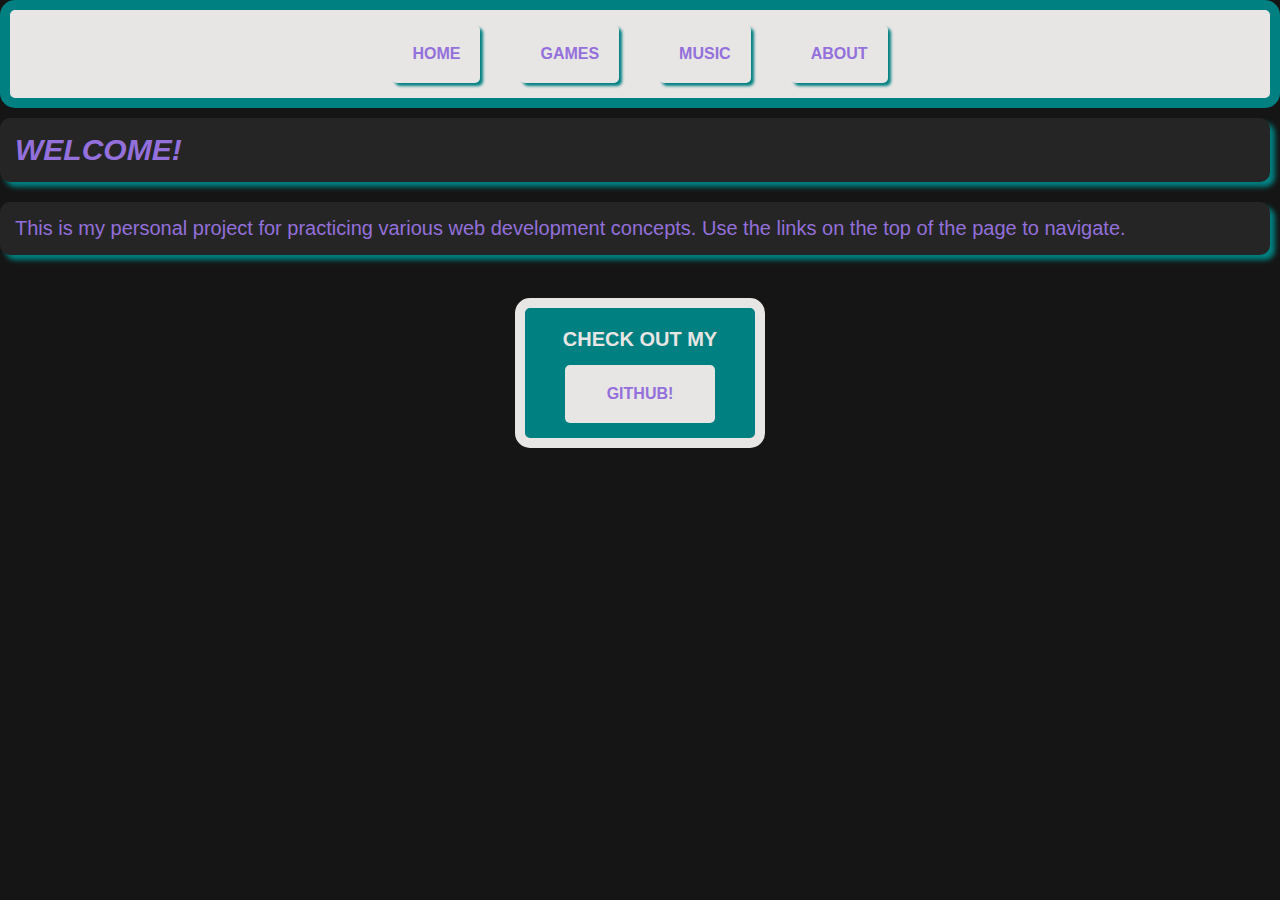
<file: index.html>
<!DOCTYPE html>
<html lang="en">
  <head>
    <meta charset="UTF-8">
    <meta name="viewport" content="width=device-width, initial-scale=1.0">
    <meta http-equiv="X-UA-Compatible" content="ie=edge">
    <link rel="stylesheet" href="./css/styles.css">
    <title>Dave's Blog</title>
  </head>
  <body>
    <nav>
      <a href="index.html"><button>HOME</button></a>
      <a href="rankings/main.html"><button>GAMES</button></a>
      <a href="music/musicMain.html"><button>MUSIC</button></a>
      <a href="about/about.html"><button>ABOUT</button></a>
    </nav>
    <h1>WELCOME!</h1>
    <p>This is my personal project for practicing various web development concepts. 
      Use the links on the top of the page to navigate.</p><br>
    <div class="gitbanner">
      <h2 class="gitbannertext">CHECK OUT MY</h2>
      <a  href="https://github.com/DaveAlRing"><button class="gitbannerlink">GITHUB!</button></a>
    </div>
  </body>
</html>
</file>
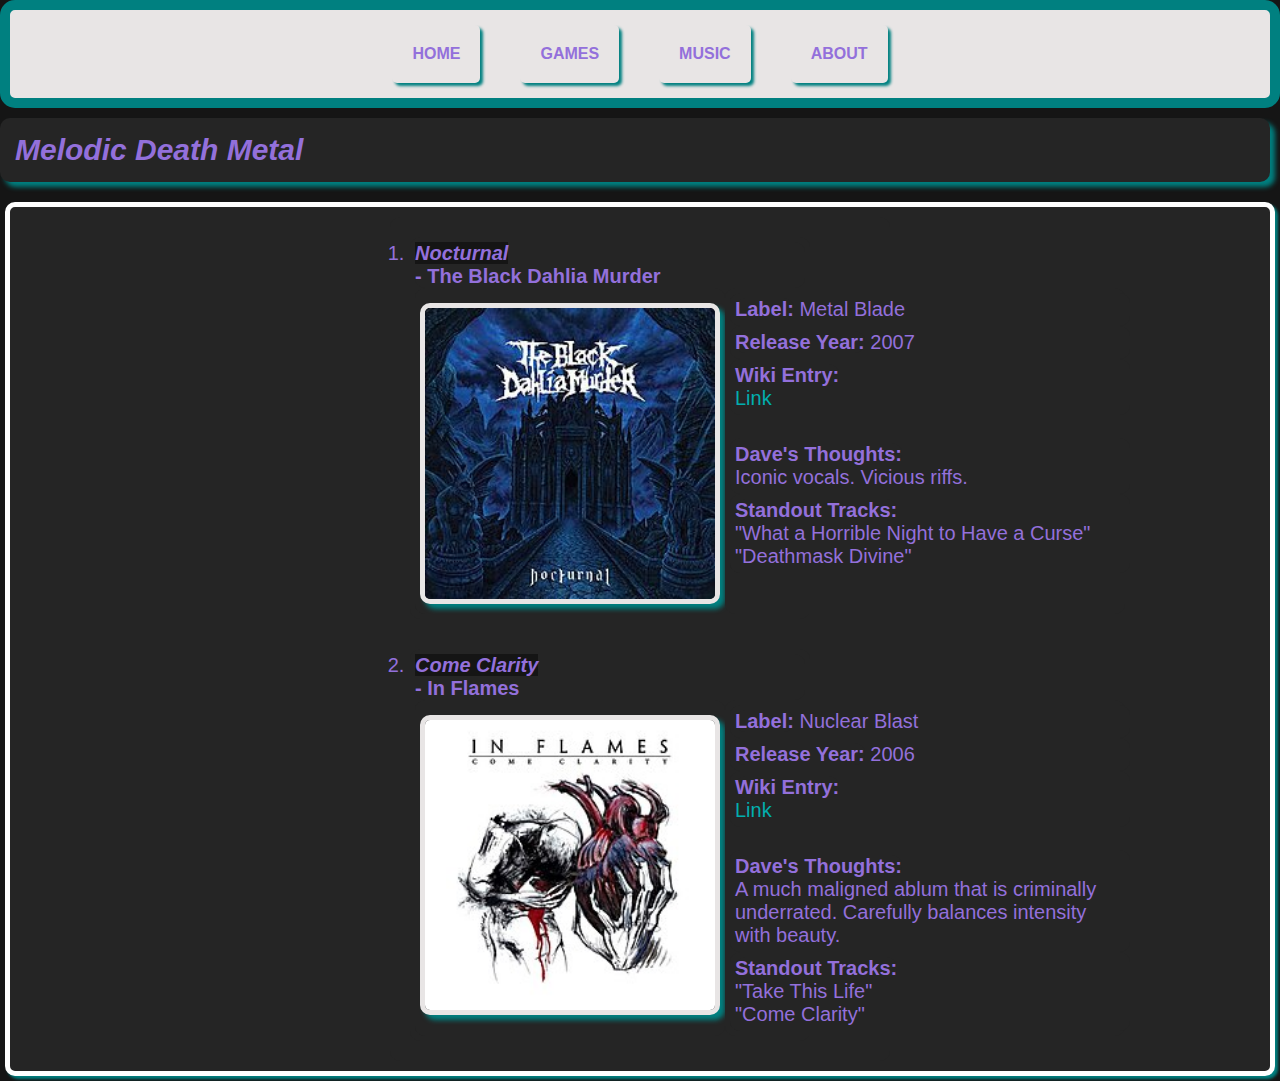
<file: music/melodeath.html>
<!DOCTYPE html>
<html lang="en">
  <head>
    <meta charset="UTF-8">
    <meta name="viewport" content="width=device-width, initial-scale=1.0">
    <meta http-equiv="X-UA-Compatible" content="ie=edge">
    <link rel="stylesheet" href="../css/styles.css">
    <title>Dave's Blog Melodeath</title>
  </head>
  <body>
    <nav>
      <a href="../index.html"><button>HOME</button></a>
      <a href="../rankings/main.html"><button>GAMES</button></a>
      <a href="../music/musicMain.html"><button>MUSIC</button></a>
      <a href="../about/about.html"><button>ABOUT</button></a>
    </nav>
    <h1>Melodic Death Metal</h1>
    <div class="container">
      <ol>
        <li>
          <h2><em>Nocturnal</em><br>- The Black Dahlia Murder</h2>
          <ul class="flexList">
              <li><img src="../images/black.jpg" alt="Black Dahlia album art"></li>
              <li><ul>
                    <li><strong>Label:</strong> Metal Blade</li>
                    <li><strong>Release Year:</strong> 2007</li>
                    <li><strong>Wiki Entry: </strong><a href="https://en.wikipedia.org/wiki/Nocturnal_(The_Black_Dahlia_Murder_album)">Link</a></li><br>
                    <li><strong>Dave's Thoughts:</strong><br> Iconic vocals. Vicious riffs.</li>
                    <li><strong>Standout Tracks:</strong><br>"What a Horrible Night to Have a Curse"<br>"Deathmask Divine"</li>
                  </ul>
              </li>
          </ul>     
        </li><br>
        <li>
          <h2><em>Come Clarity</em><br>- In Flames</h2>
          <ul class="flexList">
            <li><img src="../images/inflames.jpg" alt="In Flames album art"></li>
            <li><ul>
              <li><strong>Label:</strong> Nuclear Blast</li>
              <li><strong>Release Year:</strong> 2006</li>
              <li><strong>Wiki Entry: </strong><a href="https://en.wikipedia.org/wiki/Come_Clarity">Link</a></li><br>
              <li><strong>Dave's Thoughts:</strong><br> A much maligned ablum that is criminally underrated. 
                    Carefully balances intensity with beauty.</li>
              <li><strong>Standout Tracks:</strong><br>"Take This Life"<br>"Come Clarity"</li>
          </ul>        
        </li>
      </ol>
    </div>
  </body>
</html>
</file>
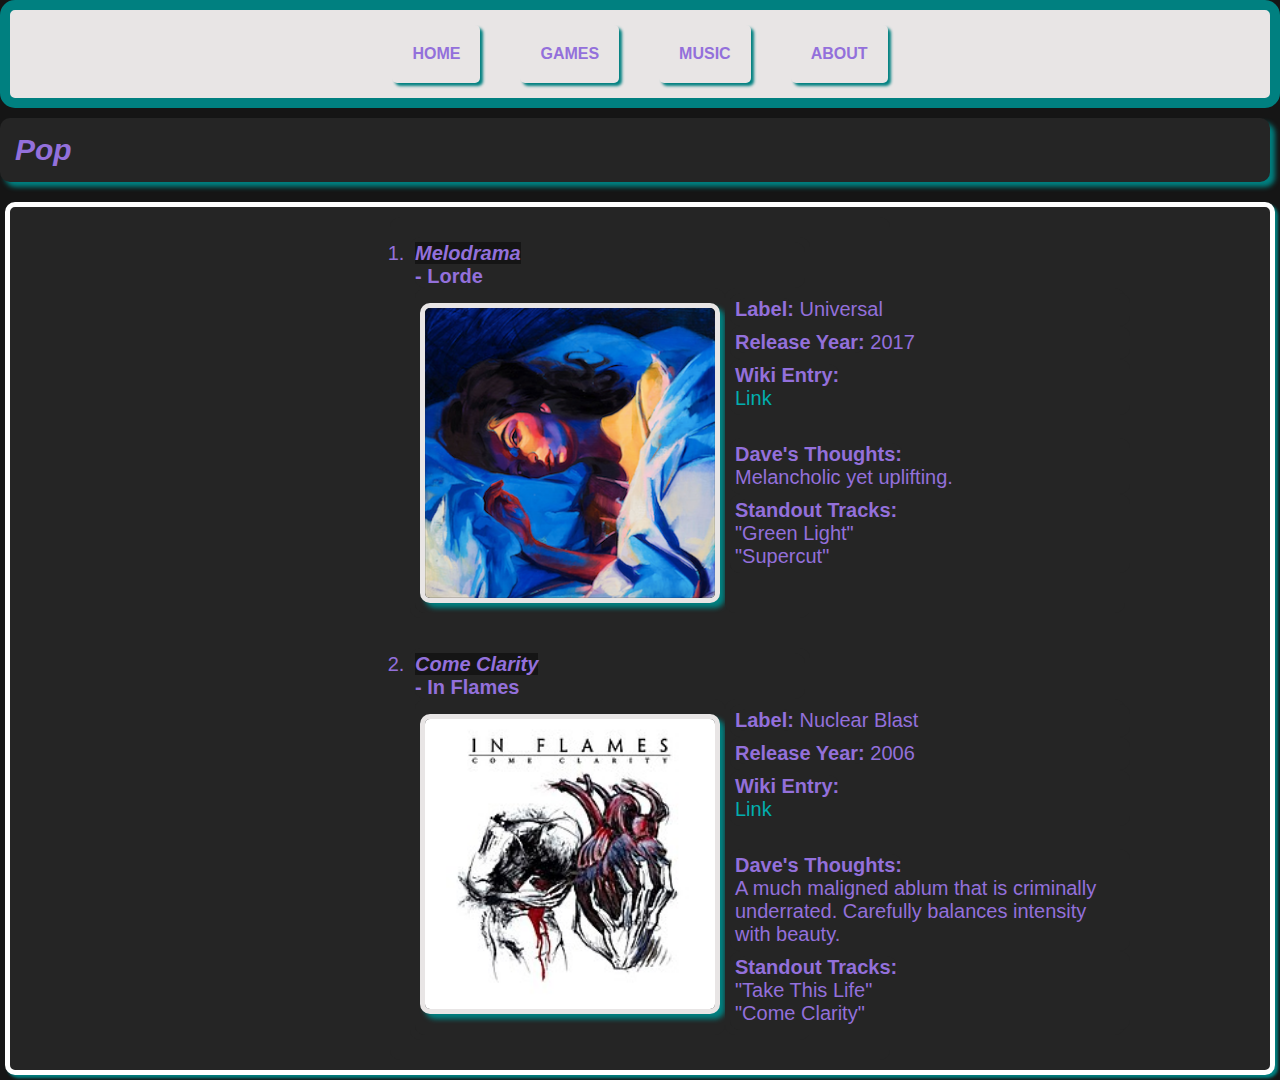
<file: music/pop.html>
<!DOCTYPE html>
<html lang="en">
  <head>
    <meta charset="UTF-8">
    <meta name="viewport" content="width=device-width, initial-scale=1.0">
    <meta http-equiv="X-UA-Compatible" content="ie=edge">
    <link rel="stylesheet" href="../css/styles.css">
    <title>Dave's Blog Pop</title>
  </head>
  <body>
    <nav>
      <a href="../index.html"><button>HOME</button></a>
      <a href="../rankings/main.html"><button>GAMES</button></a>
      <a href="../music/musicMain.html"><button>MUSIC</button></a>
      <a href="../about/about.html"><button>ABOUT</button></a>
    </nav>
    <h1>Pop</h1>
    <div class="container">
      <ol>
        <li>
          <h2><em>Melodrama</em><br>- Lorde</h2>
          <ul class="flexList">
              <li><img src="../images/lorde.png" alt="Lorde album art"></li>
              <li><ul>
                    <li><strong>Label:</strong> Universal</li>
                    <li><strong>Release Year:</strong> 2017</li>
                    <li><strong>Wiki Entry: </strong><a href="https://en.wikipedia.org/wiki/Melodrama_(Lorde_album)">Link</a></li><br>
                    <li><strong>Dave's Thoughts:</strong><br> Melancholic yet uplifting.</li>
                    <li><strong>Standout Tracks:</strong><br>"Green Light"<br>"Supercut"</li>
                  </ul>
              </li>
          </ul>     
        </li><br>
        <li>
          <h2><em>Come Clarity</em><br>- In Flames</h2>
          <ul class="flexList">
            <li><img src="../images/inflames.jpg" alt="In Flames album art"></li>
            <li><ul>
              <li><strong>Label:</strong> Nuclear Blast</li>
              <li><strong>Release Year:</strong> 2006</li>
              <li><strong>Wiki Entry: </strong><a href="https://en.wikipedia.org/wiki/Come_Clarity">Link</a></li><br>
              <li><strong>Dave's Thoughts:</strong><br> A much maligned ablum that is criminally underrated. 
                    Carefully balances intensity with beauty.</li>
              <li><strong>Standout Tracks:</strong><br>"Take This Life"<br>"Come Clarity"</li>
          </ul>        
        </li>
      </ol>
    </div>
  </body>
</html>
</file>
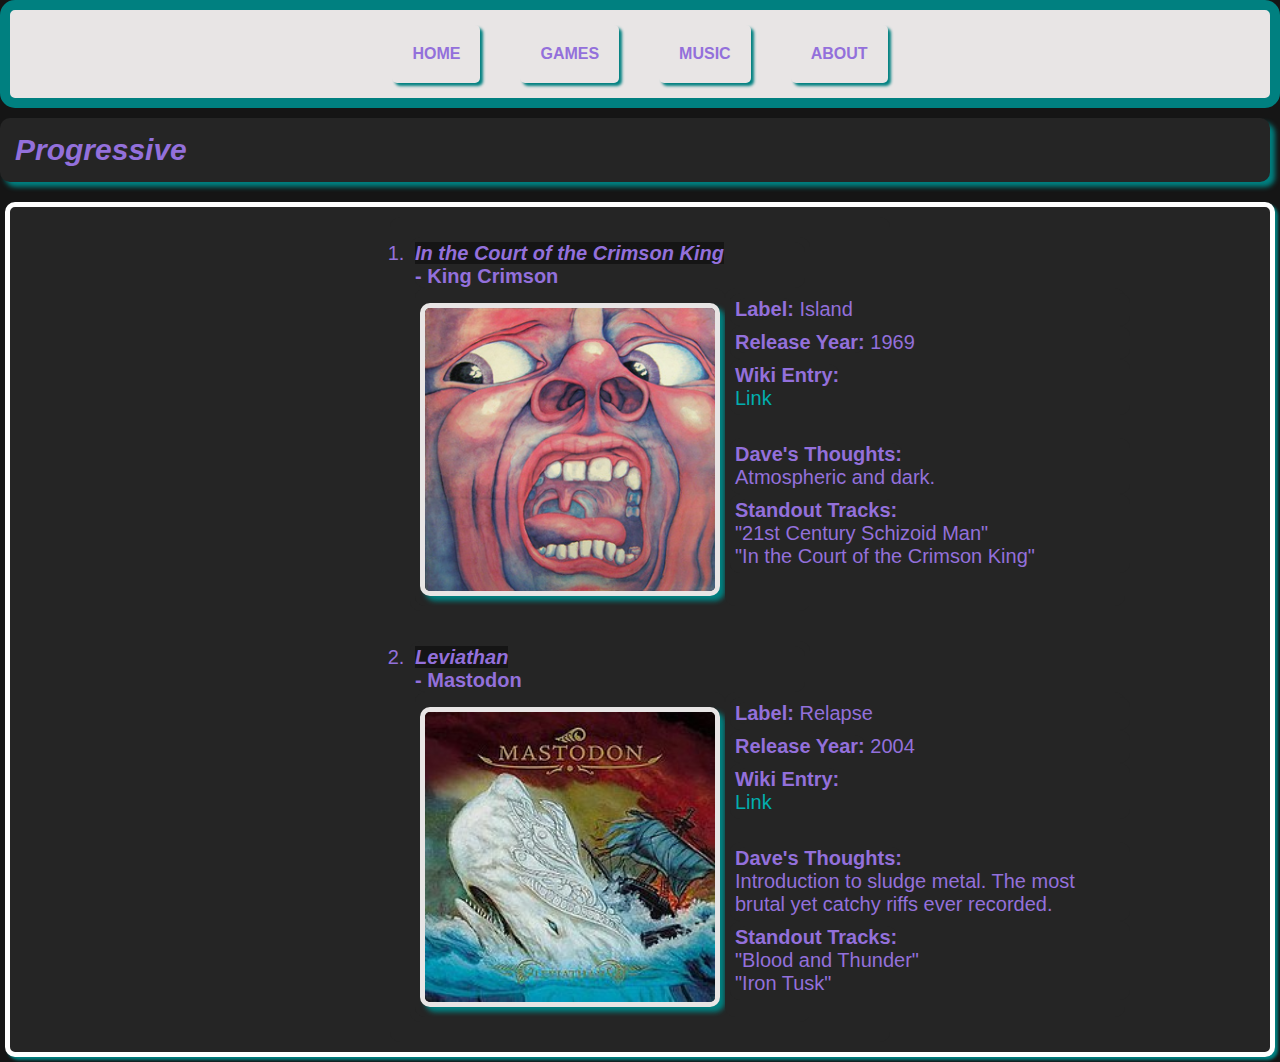
<file: music/prog.html>
<!DOCTYPE html>
<html lang="en">
  <head>
    <meta charset="UTF-8">
    <meta name="viewport" content="width=device-width, initial-scale=1.0">
    <meta http-equiv="X-UA-Compatible" content="ie=edge">
    <link rel="stylesheet" href="../css/styles.css">
    <title>Dave's Blog Prog</title>
  </head>
  <body>
    <nav>
      <a href="../index.html"><button>HOME</button></a>
      <a href="../rankings/main.html"><button>GAMES</button></a>
      <a href="../music/musicMain.html"><button>MUSIC</button></a>
      <a href="../about/about.html"><button>ABOUT</button></a>
    </nav>
    <h1>Progressive</h1>
    <div class="container">
      <ol>
        <li>
          <h2><em>In the Court of the Crimson King</em><br>- King Crimson</h2>
          <ul class="flexList">
              <li><img src="../images/kingcrimson.jpeg" alt="King Crimson album art"></li>
              <li><ul>
                    <li><strong>Label:</strong> Island</li>
                    <li><strong>Release Year:</strong> 1969</li>
                    <li><strong>Wiki Entry: </strong><a href="https://en.wikipedia.org/wiki/In_the_Court_of_the_Crimson_King">Link</a></li><br>
                    <li><strong>Dave's Thoughts:</strong><br> Atmospheric and dark.</li>
                    <li><strong>Standout Tracks:</strong><br>"21st Century Schizoid Man"<br>"In the Court of the Crimson King"</li>
                  </ul>
              </li>
          </ul>     
        </li><br>
        <li>
          <h2><em>Leviathan</em><br>- Mastodon</h2>
          <ul class="flexList">
            <li><img src="../images/mastodon.jpg" alt="Mastodon album art"></li>
            <li><ul>
              <li><strong>Label:</strong> Relapse</li>
              <li><strong>Release Year:</strong> 2004</li>
              <li><strong>Wiki Entry: </strong><a href="https://en.wikipedia.org/wiki/Leviathan_(Mastodon_album)">Link</a></li><br>
              <li><strong>Dave's Thoughts:</strong><br> Introduction to sludge metal. The most brutal yet catchy riffs ever recorded.</li>
              <li><strong>Standout Tracks:</strong><br>"Blood and Thunder"<br>"Iron Tusk"</li>
          </ul>        
        </li>
      </ol>
    </div>
  </body>
</html>
</file>
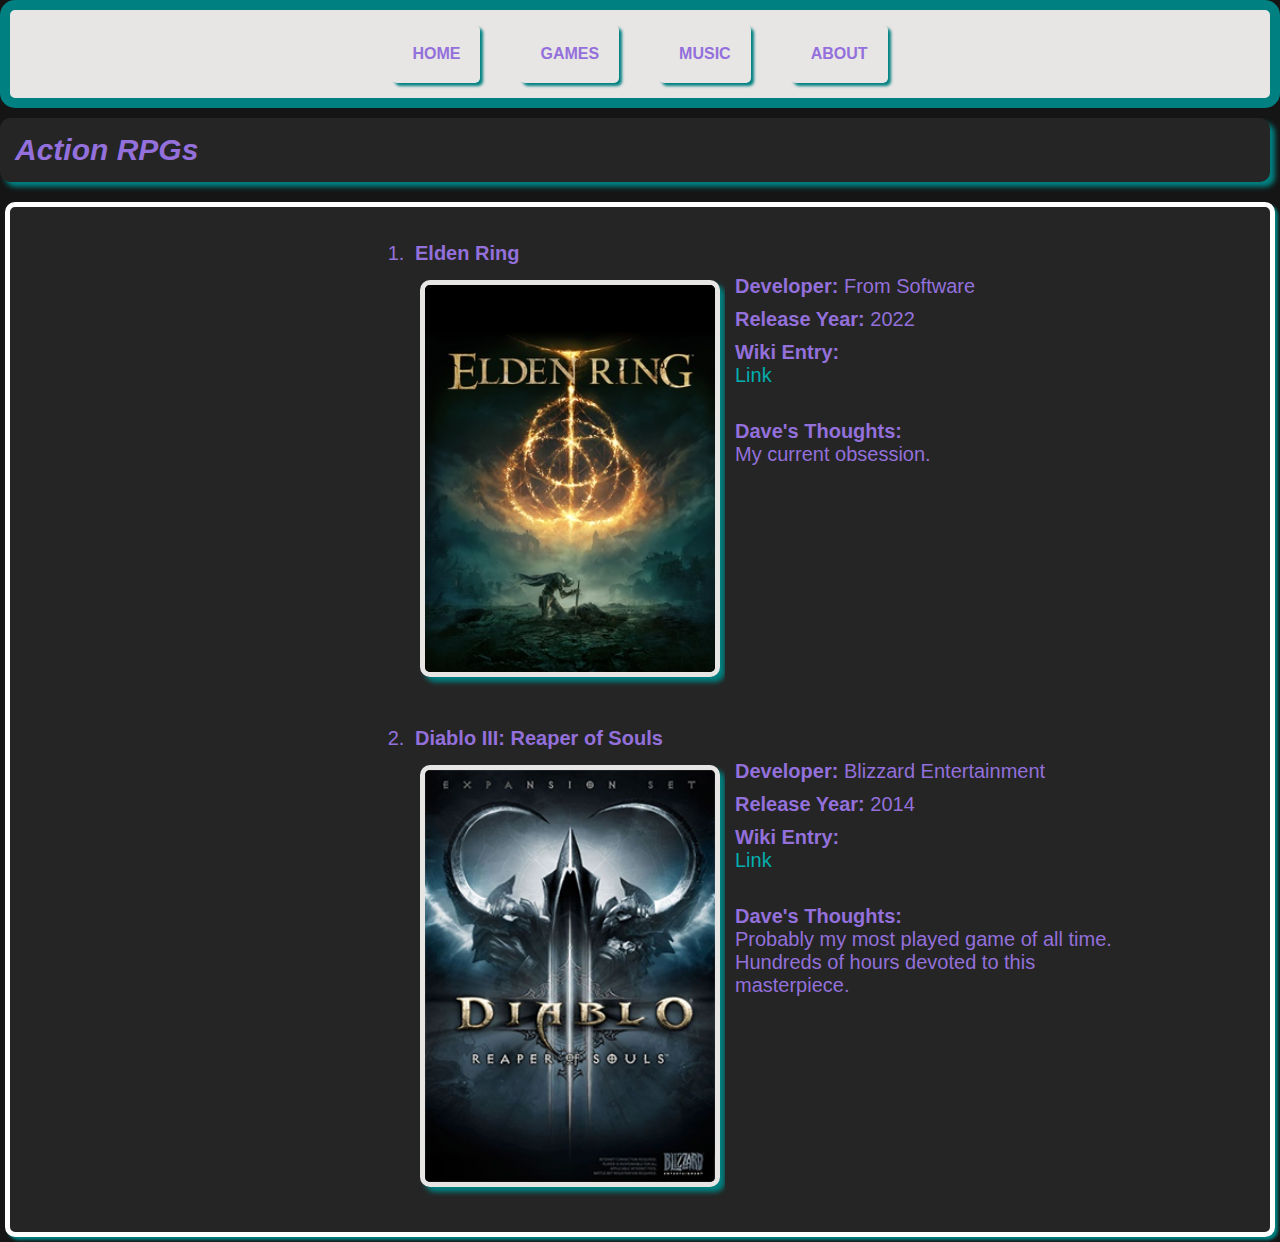
<file: rankings/arpg.html>
<!DOCTYPE html>
<html lang="en">
  <head>
    <meta charset="UTF-8">
    <meta name="viewport" content="width=device-width, initial-scale=1.0">
    <meta http-equiv="X-UA-Compatible" content="ie=edge">
    <link rel="stylesheet" href="../css/styles.css">
    <title>Dave's Blog - ARPG Rankings</title>
  </head>
  <body>
    <nav>
      <a href="../index.html"><button>HOME</button></a>
      <a href="../rankings/main.html"><button>GAMES</button></a>
      <a href="../music/musicMain.html"><button>MUSIC</button></a>
      <a href="../about/about.html"><button>ABOUT</button></a>
    </nav>
    <h1>Action RPGs</h1>
    <div class="container">
      <ol>
        <li>
          <h2>Elden Ring</h2>
          <ul class="flexList">
              <li><img src="../images/elden_ring.jpg" alt="Elden Ring box art"></li>
              <li><ul>
                    <li><strong>Developer:</strong> From Software</li>
                    <li><strong>Release Year:</strong> 2022</li>
                    <li><strong>Wiki Entry: </strong><a href="https://en.wikipedia.org/wiki/Elden_Ring">Link</a></li><br>
                    <li><strong>Dave's Thoughts:</strong><br> My current obsession.</li>
                  </ul>
              </li>
          </ul>     
        </li><br>
        <li>
          <h2>Diablo III: Reaper of Souls</h2>
          <ul class="flexList">
            <li><img src="../images/diabloIII.jpg" alt="Diablo 3 Reaper of Souls box art"></li>
            <li><ul>
              <li><strong>Developer:</strong> Blizzard Entertainment</li>
              <li><strong>Release Year:</strong> 2014</li>
              <li><strong>Wiki Entry: </strong><a href="https://en.wikipedia.org/wiki/Diablo_III:_Reaper_of_Souls">Link</a></li><br>
              <li><strong>Dave's Thoughts:</strong><br> Probably my most played game of all time. 
                  Hundreds of hours devoted to this masterpiece.</li><br>
          </ul>        
        </li>
      </ol>
    </div>
  </body>
</html>
</file>
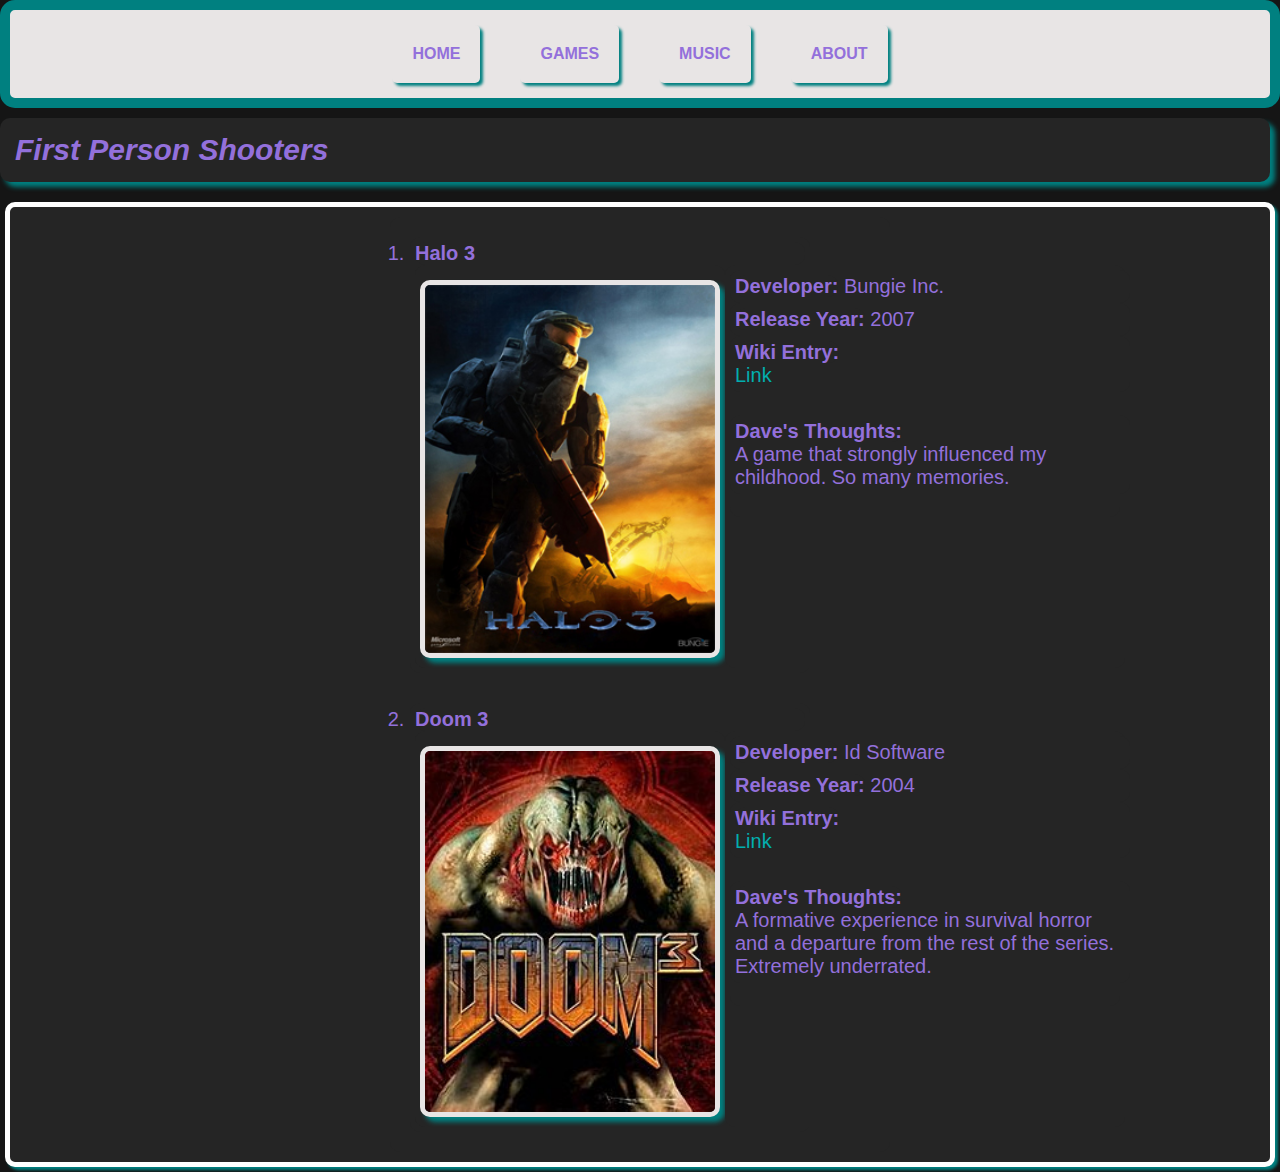
<file: rankings/fps.html>
<!DOCTYPE html>
<html lang="en">
  <head>
    <meta charset="UTF-8">
    <meta name="viewport" content="width=device-width, initial-scale=1.0">
    <meta http-equiv="X-UA-Compatible" content="ie=edge">
    <link rel="stylesheet" href="../css/styles.css">
    <title>Dave's Blog - FPS Rankings</title>
  </head>
  <body>
    <nav>
      <a href="../index.html"><button>HOME</button></a>
      <a href="../rankings/main.html"><button>GAMES</button></a>
      <a href="../music/musicMain.html"><button>MUSIC</button></a>
      <a href="../about/about.html"><button>ABOUT</button></a>
    </nav>
    <h1>First Person Shooters</h1>
    <div class="container">
      <ol>
        <li>
          <h2>Halo 3</h2>
          <ul class="flexList">
            <li><img src="../images/halo3.jpeg" alt="Halo 3 box art"><br>
            <li><ul>
                  <li><strong>Developer:</strong> Bungie Inc.</li>
                  <li><strong>Release Year:</strong> 2007</li>
                  <li><strong>Wiki Entry: </strong><a href="https://en.wikipedia.org/wiki/Halo_3">Link</a></li><br>
                  <li><strong>Dave's Thoughts:</strong><br> A game that strongly influenced my childhood. So many memories.</li><br>
                </ul>
            </li>
          </ul>
        </li>
        <li>
          <h2>Doom 3</h2>
          <ul class="flexList">
              <li><img src="../images/doom3.jpg" alt="Doom 3 box art"><br></li>
              <li><ul>
                    <li><strong>Developer:</strong> Id Software</li>
                    <li><strong>Release Year:</strong> 2004</li>
                    <li><strong>Wiki Entry: </strong><a href="https://en.wikipedia.org/wiki/Doom_3">Link</a></li><br>
                    <li><strong>Dave's Thoughts:</strong><br> A formative experience in survival horror and a departure from the 
                        rest of the series. Extremely underrated.</li><br>
                  </ul>
              </li>
          </ul>        
        </li>
      </ol>
    </div>
  </body>
</html>
</file>
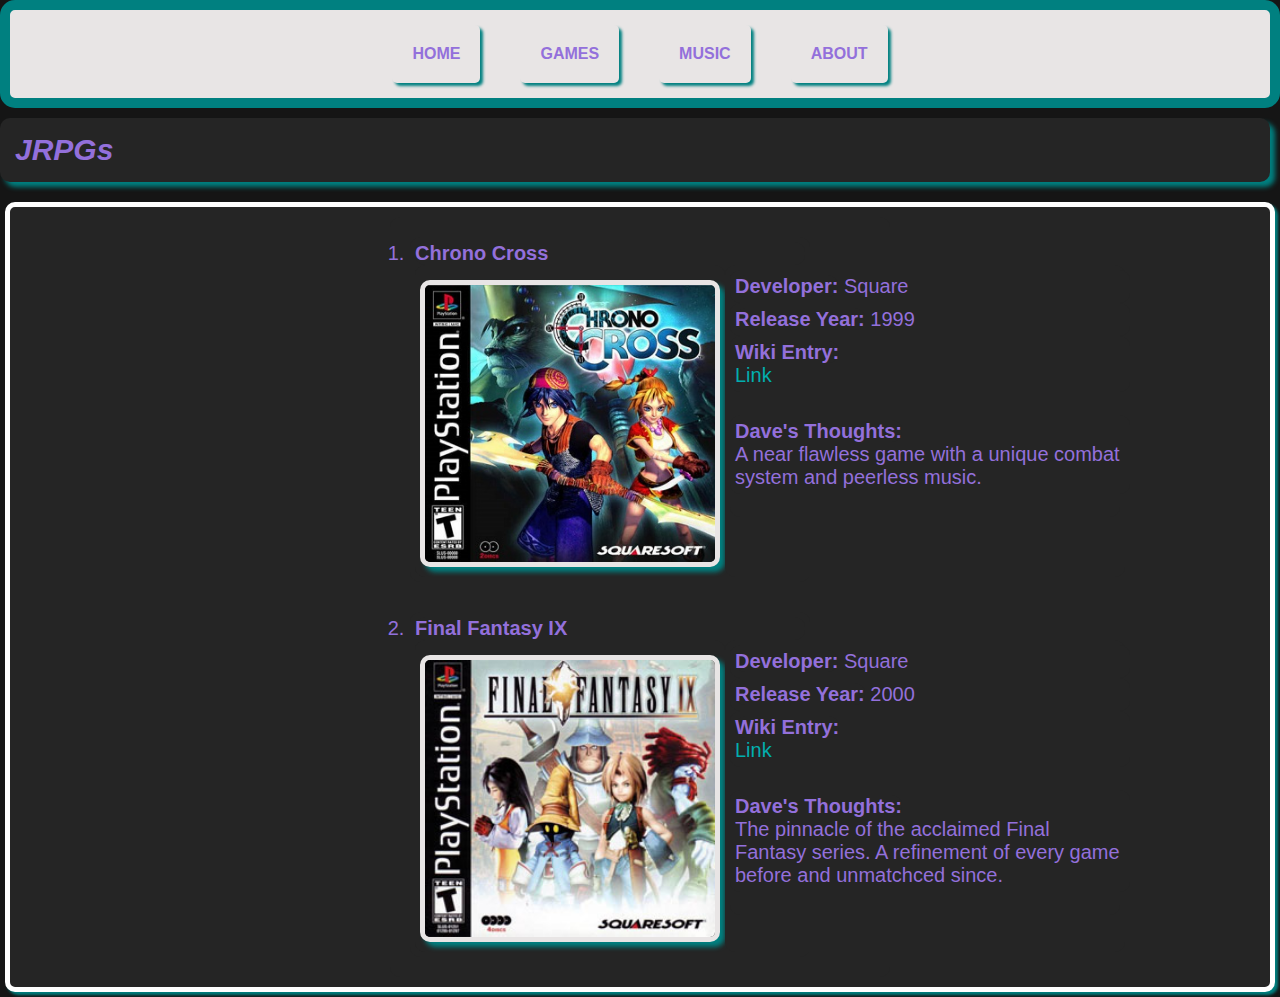
<file: rankings/jrpg.html>
<!DOCTYPE html>
<html lang="en">
  <head>
    <meta charset="UTF-8">
    <meta name="viewport" content="width=device-width, initial-scale=1.0">
    <meta http-equiv="X-UA-Compatible" content="ie=edge">
    <link rel="stylesheet" href="../css/styles.css">
    <title>Dave's Blog - ARPG Rankings</title>
  </head>
  <body>
    <nav>
      <a href="../index.html"><button>HOME</button></a>
      <a href="../rankings/main.html"><button>GAMES</button></a>
      <a href="../music/musicMain.html"><button>MUSIC</button></a>
      <a href="../about/about.html"><button>ABOUT</button></a>
    </nav>
    <h1>JRPGs</h1>
    <div class="container">
      <ol>
        <li>
          <h2>Chrono Cross</h2>
          <ul class="flexList">
            <li><img src="../images/chrono_cross.jpg" alt="Chrono Cross box art"></li>
            <li><ul>
                  <li><strong>Developer:</strong> Square</li>
                  <li><strong>Release Year:</strong> 1999</li>
                  <li><strong>Wiki Entry: </strong><a href="https://en.wikipedia.org/wiki/Chrono_Cross>">Link</a></li><br>
                  <li><strong>Dave's Thoughts:</strong><br> A near flawless game with a unique combat system and peerless music.</li><br>
                </ul>
            </li>
          </ul>
        </li>
        <li>
          <h2>Final Fantasy IX</h2>
          <ul class="flexList">
            <li><img src="../images/ffIX.jpg" alt="Final Fantasy IX box art"></li><br>
            <li><ul>
                  <li><strong>Developer:</strong> Square</li>
                  <li><strong>Release Year:</strong> 2000</li>
                  <li><strong>Wiki Entry: </strong><a href="https://en.wikipedia.org/wiki/Final_Fantasy_IX">Link</a></li><br>
                  <li><strong>Dave's Thoughts:</strong><br> The pinnacle of the acclaimed Final Fantasy series. 
                      A refinement of every game before and unmatchced since.</li><br>
                </ul>
            </li>
          </ul>        
        </li>
      </ol>
    </div>
  </body>
</html>
</file>
<file: css/styles.css>
* {
    margin: 0;
    padding: 0;
    box-sizing: border-box;
    font-family: Arial, Helvetica, sans-serif;
    font-size: 20px;
    color:mediumpurple;
    background-color: rgb(21, 21, 21);
}

a {
    color:rgb(2, 174, 174);
    display: flex;
    background-color: transparent;
    text-decoration: none;
}

a:hover {
    color:lightblue;
}

img {
    height: auto;
    width: 300px;
    margin-top: 10px;
    border: 5px solid rgb(232, 229, 229);
    box-shadow: 5px 5px 5px teal;
    border-radius: 10px;
}

h1 {
    font-style: italic;
    font-size: 30px;
}

p, h1, .navRank {
    box-shadow: 5px 5px 5px teal;
    border-radius: 10px;
    padding: 15px;
    margin-bottom: 20px;
    margin-top: 10px;
    margin-right: 10px;
}

p, h1, .navRank, ol, ul, li, h2, strong {
    border-radius: 10px;
    background-color: rgb(37, 37, 37);
}

p {
    padding-top: 15px;
    padding-bottom: 15px;
}

ol {
    display: flex;
    flex-wrap: wrap;
    margin-left: auto;
    margin-right: auto;
    padding: 20px;
    width: 500px;
    gap: 30px;
    background-color: rgb(37, 37, 37)
}

ul {
    list-style: none;
}

.flexList {
    display: flex;
}

li {
    padding: 5px;
    width: 400px;
}

nav {
    display: flex;
    flex-flow: row nowrap;
    justify-content: center;
    gap: 40px;
    background-color: rgb(232, 229, 229);
    padding: 15px;
    border:10px solid teal;
    border-radius: 15px;
}

button {
    border: 0px;
    font-size: 16px;
    font-weight: bold;
    background-color: rgb(232, 229, 229);
    padding: 20px;
    box-shadow: 3px 3px 3px teal;
    border-radius: 5px;
}

button:hover {
    color: teal;
    background-color: lightgray;
}

.container {
    background-color: rgb(37, 37, 37);
    padding: 10px;
    border: 5px solid white;
    border-radius: 10px;
    margin: 5px;
    box-shadow: 3px 3px 3px teal;
    display: flex;
}

.gitbanner {
    display: flex;
    flex-direction: column;
    justify-content: center;
    margin: auto;
    height: 150px;
    width: 250px;
    gap: 10px;
    background-color: teal;
    color: rgb(232, 229, 229);
    padding: 15px;
    border:10px solid rgb(232, 229, 229);
    border-radius: 15px;
}

.gitbannertext {
    display: flex;
    justify-content: center;
    margin: auto;
    gap: 10px;
    background-color: teal;
    color: rgb(232, 229, 229);
}

button.gitbannerlink {
    margin: auto;
    width: 150px;
}
</file>
